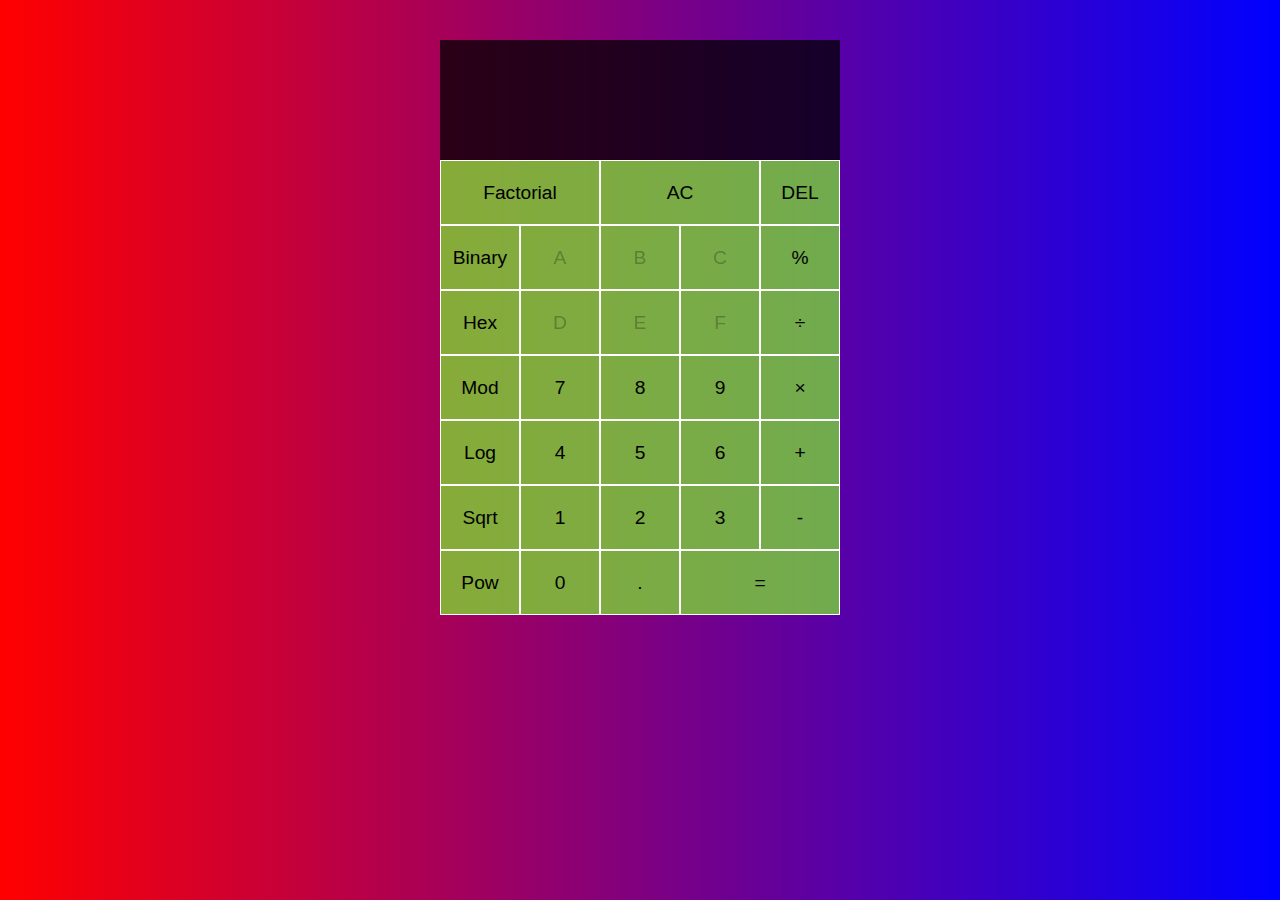
<file: index.html>
<!DOCTYPE html>
<html lang="en">
<head>
    <meta charset="UTF-8">
    <meta http-equiv="X-UA-Compatible" content="IE=edge">
    <meta name="viewport" content="width=device-width, initial-scale=1.0">
    <meta name="description" content="This was just a fun practice project (2021) Building a simple calculator using the technologies I Learned myself.">
    <link rel="stylesheet" href="./CSS/style.css">
    <title>Calculator</title>
</head>
<body>
    <main class="calculator-grid">
        <div class="output">
            <div class="binary-operand"><p id="binary-operand"></p></div>
            <div class="hex-operand"><p id="hex-operand"></p></div>
            <div class="decimal-operand"><p id="decimal-operand"></p></div>
        </div>
        <button class="bit span-two">Factorial</button>
        <button class="bit span-two">AC</button>
        <button class="bit">DEL</button>
        <button class="bit numSystem">Binary</button>
        <button class="hex">A</button>
        <button class="hex">B</button>
        <button class="hex">C</button>
        <button class="bit operation">%</button>
        <button class="bit numSystem">Hex</button>
        <button class="hex">D</button>
        <button class="hex">E</button>
        <button class="hex">F</button>
        <button class="bit operation">÷</button>
        <button class="bit operation">Mod</button>
        <button class="dec">7</button>
        <button class="dec">8</button>
        <button class="dec">9</button>
        <button class="bit operation">×</button>
        <button class="bit operation">Log</button>
        <button class="dec">4</button>
        <button class="dec">5</button>
        <button class="dec">6</button>
        <button class="bit operation">+</button>
        <button class="bit operation">Sqrt</button>
        <button class="bit dec">1</button>
        <button class="dec">2</button>
        <button class="dec">3</button>
        <button class="bit operation">-</button>
        <button class="bit operation">Pow</button>
        <button class="bit dec">0</button>
        <button>.</button>
        <button class="bit span-two">=</button>
    </main>
    <script src="./JS/JavaScript.js"></script>
</body>
</html>
</file>
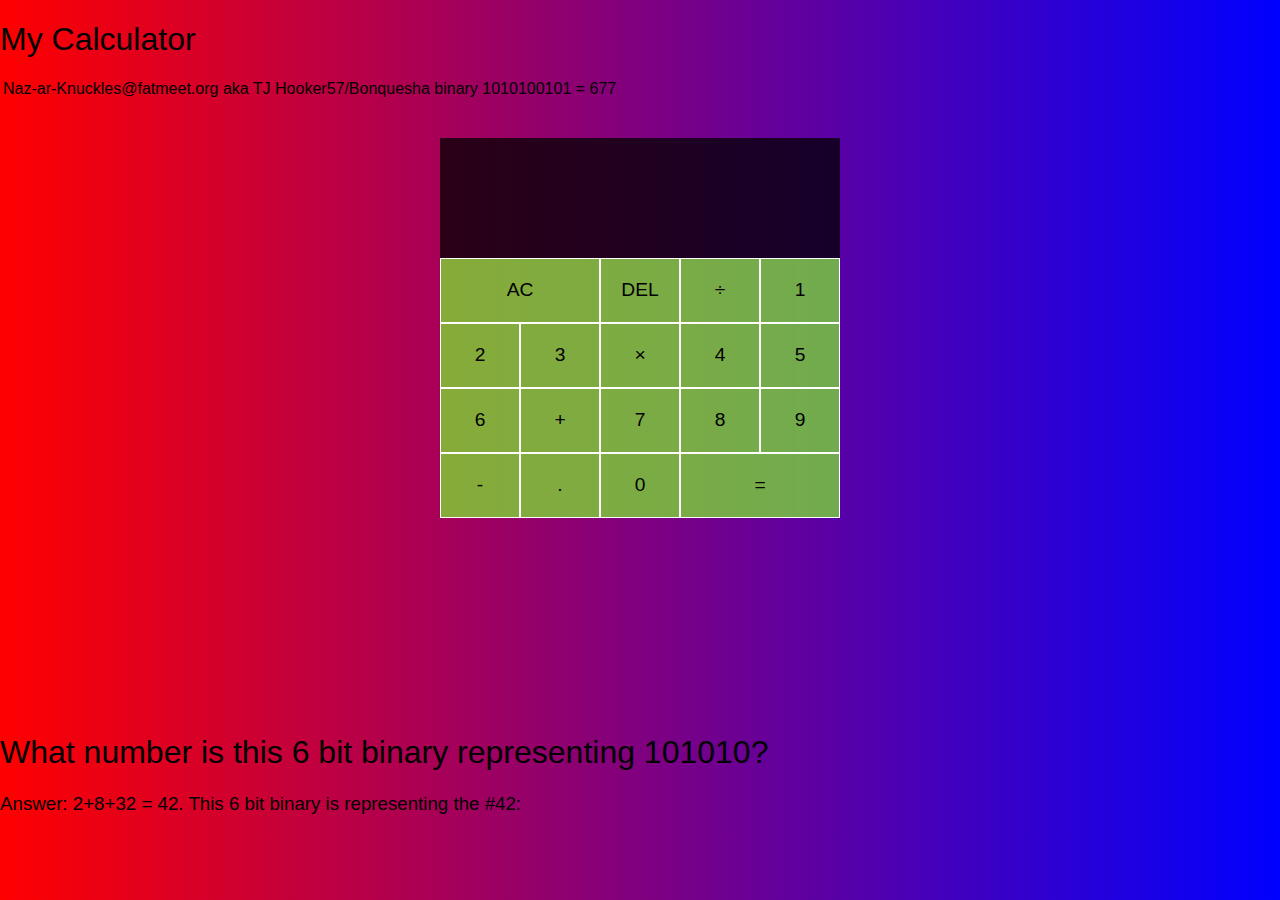
<file: markUp.html>
<!DOCTYPE html>
<html lang="en">
<head>
    <meta charset="UTF-8">
    <meta http-equiv="X-UA-Compatible" content="IE=edge">
    <meta name="viewport" content="width=device-width, initial-scale=1.0">
    <title>Calculator</title>
    <link rel="stylesheet" href="../CSS/style.css">
</head>
<body>
    <div class="funny">
        <h1>My Calculator</h1>
        <p>Naz-ar-Knuckles@fatmeet.org aka TJ Hooker57/Bonquesha binary 1010100101 = 677 </p>
    </div>
    <div class="calculator-grid">
        <div class="output">
            <div data-previous-operand class="previous-operand"><p id="previous-operand"></p></div>
            <div data-current-operand class="current-operand"><p id="current-operand"></p></div>
        </div>
        <button class="span-two">AC</button>
        <button>DEL</button>
        <button id="operation">÷</button>
        <button>1</button>
        <button>2</button>
        <button>3</button>
        <button id="operation">×</button>
        <button>4</button>
        <button>5</button>
        <button>6</button>
        <button id="operation">+</button>
        <button>7</button>
        <button>8</button>
        <button>9</button>
        <button id="operation">-</button>
        <button>.</button>
        <button>0</button>
        <button class="span-two">=</button>
    </div>
    <div class="binary">
        <h1>What number is this 6 bit binary representing 101010?</h1>
        <h3>Answer: 2+8+32 = 42. This 6 bit binary is representing the #42:</h3>
    </div>
    <script src="../JS/JavaScript.js"></script>
</body>
</html>
</file>
<file: CSS/style.css>
*, ::before, *::after {
    box-sizing: border-box;
    font-family: sans-serif;
    font-weight: normal;
}

:root {
    --center: 40px;
    --text-size: 1.2rem;
}

body {
    padding: 0;
    margin: 0;
    background: linear-gradient(to right, red, blue);
}

p {
    margin: 2px 3px 2px 3px;
}

.calculator-grid {
    margin-top: var(--center);
    display: grid;
    justify-content: center;
    align-content: center;
    grid-template-columns: repeat(5, 80px);
    grid-template-rows: minmax(120px, auto) repeat(7, 65px);
}

.calculator-grid > button {
    cursor: pointer;
    font-size: var(--text-size);
    border: 1px solid white;
    outline: none;
    background-color: #7aec2eb9;
}

button:active {
    background: #00000095;
}

.span-two {
    grid-column: span 2;
}

.output {
    grid-column: 1 / -1 ;
    background-color: rgba(0,0,0,.75);
    display: flex;
    align-items: flex-end;
    justify-content: space-around;
    flex-direction: column;
    padding: 10px;
    word-wrap: break-word;
    word-break: break-all;
}

.output .hex-operand, .binary-operand, .decimal-operand {
    color: white;
    font-size: var(--text-size);
}

/* Responsive Web Design */
@media screen and (max-width: 600px) {
    .calculator-grid {
        margin-top: calc(var(--center) + 40px);
        grid-template-columns: repeat(5, 60px);
        grid-template-rows: minmax(120px, auto) repeat(7, 55px);
    }

    .calculator-grid > button {
        font-size: 0.9rem;
    }
}

@media screen and (max-width: 360px) {
    .calculator-grid {
        margin-top: calc(var(--center) + 50px);
        grid-template-columns: repeat(5, 45px);
        grid-template-rows: minmax(120px, auto) repeat(7, 40px);
    }

    .calculator-grid > button {
        font-size: 0.7rem;
    }
}
</file>
